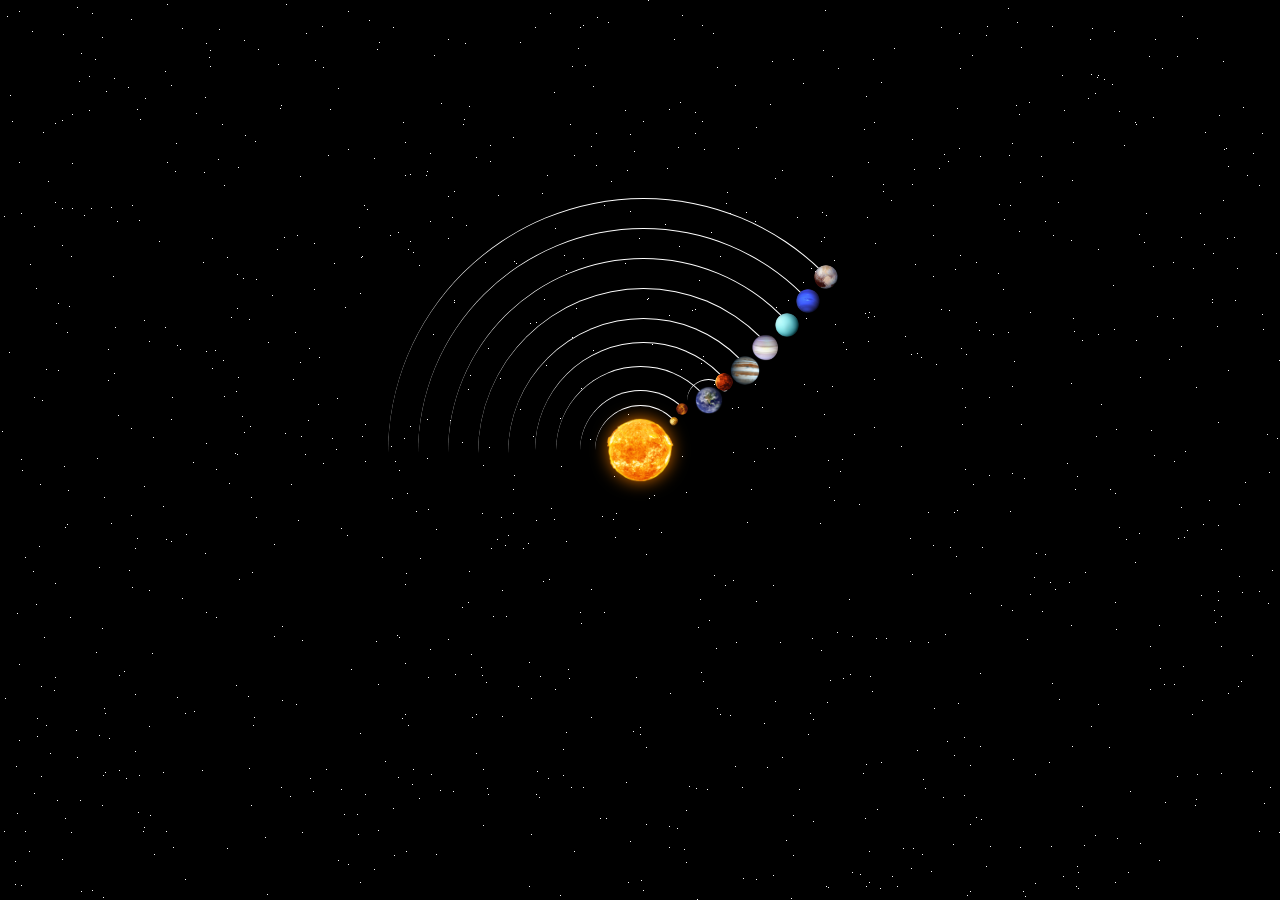
<file: index.html>
<!DOCTYPE html>
<html>
<head>
<title>Solar System</title>
<link rel=stylesheet href="solar.css">
</head>
<body>
  <div class="container">
    <div class="sun">
      <img src="./solar images/sun.png" alt="sun">
    </div>
    <div class="mercury"></div>
    <div class="venus"></div>
    <div class="earth">
      <div class="moon"></div>
    </div>
    <div class="mars"></div>
    <div class="jupiter"></div>
    <div class="saturn"></div>
    <div class="uranus"></div>
    <div class="neptune"></div>
    <div class="pluto">
    </div>
  </div>
  <script src="solar.js"></script>
</body>

</html>
</file>
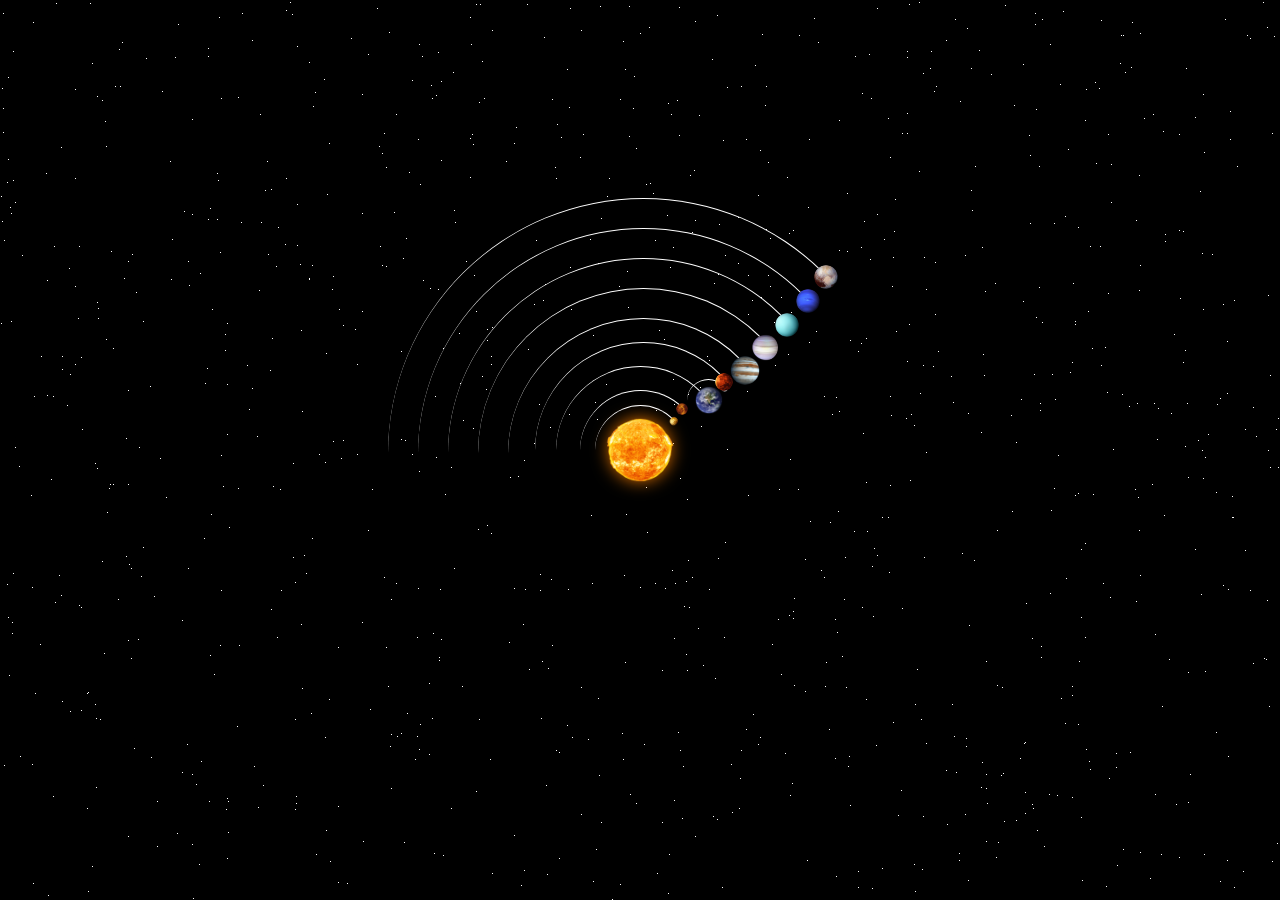
<file: solar.html>
<!DOCTYPE html>
<html>
<head>
<title>Solar System</title>
<link rel=stylesheet href="solar.css">
</head>
<body>
  <div class="container">
    <div class="sun">
      <img src="./solar images/sun.png" alt="sun">
    </div>
    <div class="mercury"></div>
    <div class="venus"></div>
    <div class="earth">
      <div class="moon"></div>
    </div>
    <div class="mars"></div>
    <div class="jupiter"></div>
    <div class="saturn"></div>
    <div class="uranus"></div>
    <div class="neptune"></div>
    <div class="pluto">
    </div>
  </div>
  <script src="solar.js"></script>
</body>

</html>
</file>
<file: solar.css>
body {
    margin: 0;
    height: 100vh;
    display: flex;
    align-items: center;
    justify-content: center;
    background-color: black;
    overflow: hidden;
}
.container {
    font-size: 6px;
    width: 40em;
    height: 40em;
    position: relative;
}
img{
    height: 130%;
    width: 130%;
}
.sun {
    display: flex;
    align-items: center;
    justify-content: center;
    position: absolute;
    top: 15em;
    left: 15em;
    width: 10em;
    height: 10em;
    border-radius: 50%;
    box-shadow: 0 0 3em rgb(255, 128, 0);
    animation: orbit 50s linear infinite;
}
.mercury,
.venus,
.earth,
.moon,
.mars,
.jupiter,
.saturn,
.uranus,
.neptune,
.pluto {
    position: absolute;
    border-style: solid;
    border-color: white transparent transparent transparent;
    border-width: 0.1em 0.1em 0 0;
    border-radius: 50%;
}
.mercury {
    top: 12.5em;
    left: 12.5em;
    width: 15em;
    height: 15em;
    animation: orbit 68.7s linear infinite;
}

.venus {
    top: 10em;
    left: 10em;
    width: 20em;
    height: 20em;
    animation: orbit 48.7s linear infinite;
}

.earth {
    top: 6em;
    left: 6em;
    width: 28em;
    height: 28em; 
    animation: orbit 36.5s linear infinite;   
}
.moon {
    top: 2em;
    right: -1em;
    width: 7em;
    height: 7em; 
    animation: orbit 2.7s linear infinite;
}
.mars {
    top: 2em;
    left: 2.5em;
    width: 36em;
    height: 36em; 
    animation: orbit 26.5s linear infinite;
}
.jupiter {
    top: -2em;
    left: -2em;
    width: 45em;
    height: 45em; 
    animation: orbit 21s linear infinite;
}
.saturn {
    top: -7em;
    left: -7em;
    width: 55em;
    height: 55em; 
    animation: orbit 17s linear infinite;
}
.uranus {
    top: -12em;
    left: -12em;
    width: 65em;
    height: 65em; 
    animation: orbit 19s linear infinite;
}
.neptune {
    top: -17em;
    left: -17em;
    width: 75em;
    height: 75em; 
    animation: orbit 15s linear infinite;
}
.pluto {
    top: -22em;
    left: -22em;
    width: 85em;
    height: 85em; 
    animation: orbit 18s linear infinite;
}

.mercury::before,
.venus::before,
.earth::before,
.moon::before,
.mars::before,
.jupiter::before,
.saturn::before,
.uranus::before,
.neptune::before,
.pluto::before{
    content: '';
    position: absolute;
    border-radius: 50%;
    animation: orbit 30s linear infinite;
}
.mercury::before {
    top: 1.5em;
    right: 0.8em;
    width: 2em;
    height: 2em;
    background-image: url('./solar images/mercury.png');
    background-size: cover;
}
.venus::before {
    top: 2em;
    right: 2em;
    width: 2em;
    height: 2em;
    background-image: url('./solar images/venus.png');
    background-size: cover;
}
.earth::before {
    top: 3em;
    right: 0em;
    width: 5em;
    height: 5em;
    background-image: url('./solar images/earth.png');
    background-size: cover;
}

.moon::before {
    top: 0.8em;
    right: 0.2em;
    width: 1.2em;
    height: 1.2em;
    background-image: url('./solar images/moon.png');
    background-size: cover;
}
.mars::before {
    top: 5em;
    right: 3em;
    width: 3em;
    height: 3em;
    background-image: url('./solar images/mars.png');
    background-size: cover;
}
.jupiter::before {
    top: 6em;
    right: 3em;
    width: 5em;
    height: 5em;
    background-image: url('./solar images/jupiter.png');
    background-size: cover;
}
.saturn::before {
    top: 7.5em;
    right: 5em;
    width: 4.5em;
    height: 4.5em;
    background-image: url('./solar images/saturn.png');
    background-size: cover;
}
.uranus::before {
    top: 9em;
    right: 6.5em;
    width: 4em;
    height: 4em;
    background-image: url('./solar images/uranus.png');
    background-size: cover;
}
.neptune::before {
    top: 10em;
    right: 8em;
    width: 4em;
    height: 4em;
    background-image: url('./solar images/neptune.png');
    background-size: cover;
}
.pluto::before {
    top: 11em;
    right: 10em;
    width: 4em;
    height: 4em;
    background-image: url('./solar images/pluto.png');
    background-size: cover;
}

.star {
    position: absolute;
    background-color: white;
    border-radius: 50%;
    z-index: -1;
}

@keyframes orbit {
    to {
        transform: rotate(360deg);
    }
}
</file>
